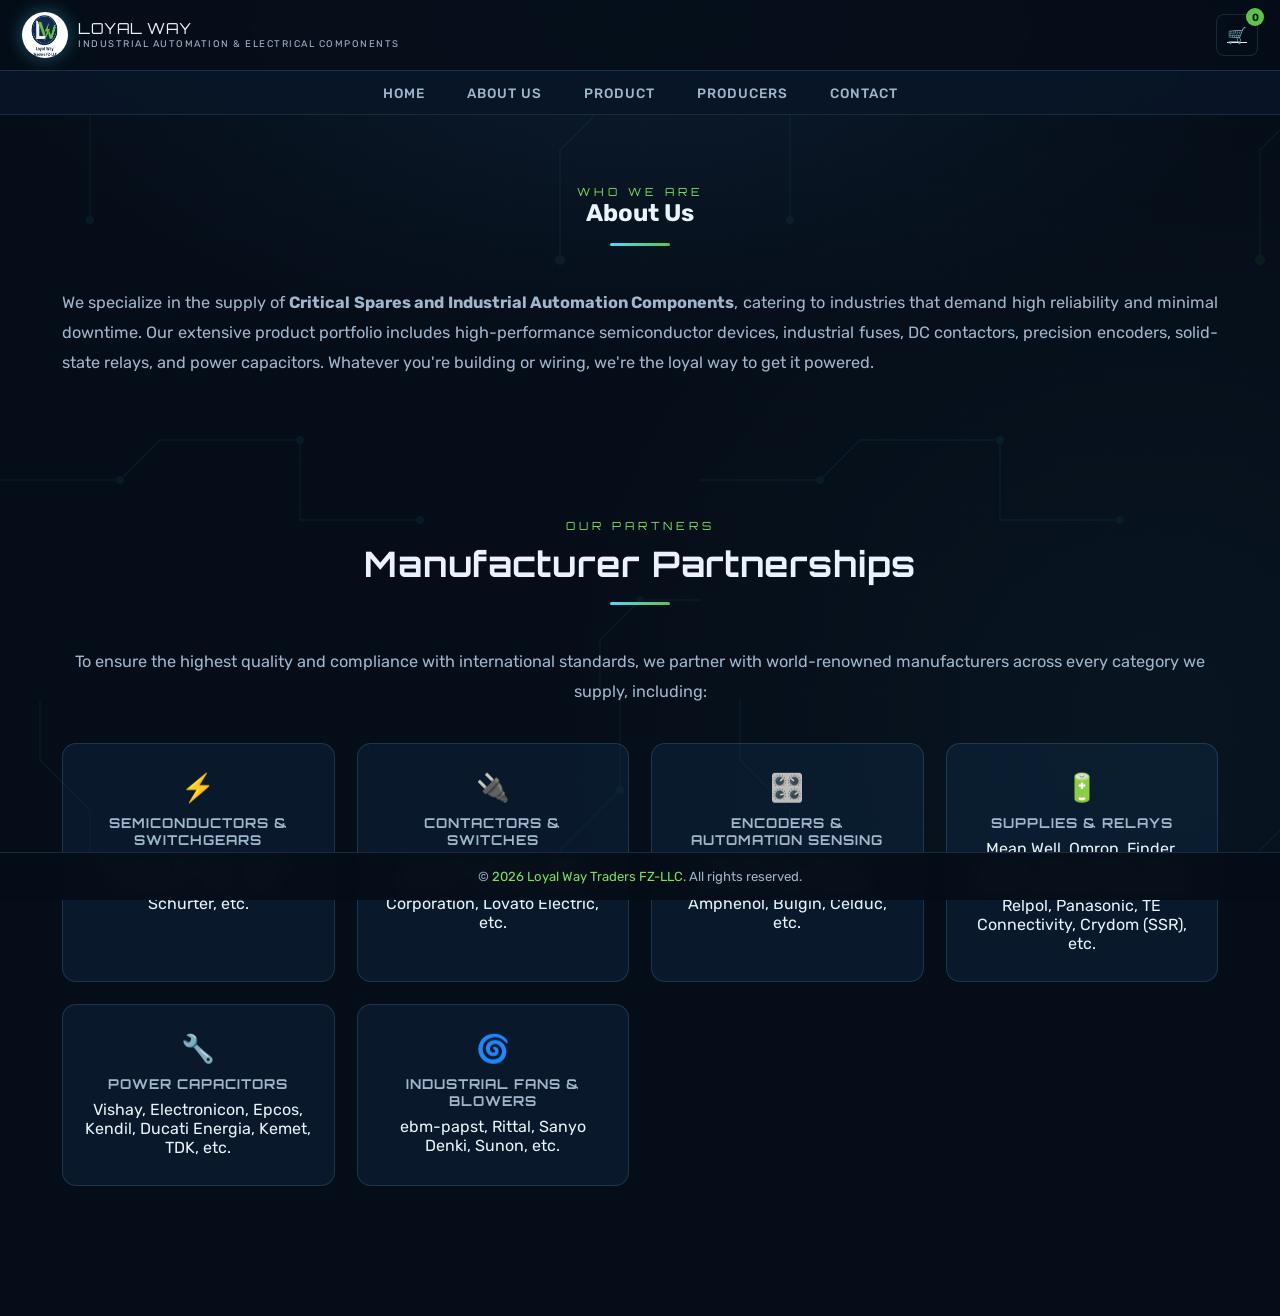
<file: about.html>
<!DOCTYPE html>
<html lang="en">
<head>
<meta charset="UTF-8">
<meta name="viewport" content="width=device-width, initial-scale=1.0">
<title>About Us | Loyal Way Traders — Industrial Automation Components</title>
<meta name="description" content="Learn about Loyal Way Traders FZ-LLC, a supplier of critical spares and industrial automation components, and see the world-renowned manufacturers we partner with.">
<link rel="canonical" href="https://www.yourdomain.com/about.html">

<meta property="og:title" content="About Us | Loyal Way Traders — Industrial Automation Components">
<meta property="og:description" content="Learn about Loyal Way Traders FZ-LLC, a supplier of critical spares and industrial automation components, and see the world-renowned manufacturers we partner with.">
<meta property="og:type" content="website">
<meta property="og:url" content="https://www.yourdomain.com/about.html">
<meta property="og:image" content="https://www.yourdomain.com/loyal_logo/logo.jpg">
<meta name="twitter:card" content="summary">
<meta name="twitter:title" content="About Us | Loyal Way Traders — Industrial Automation Components">
<meta name="twitter:description" content="Learn about Loyal Way Traders FZ-LLC, a supplier of critical spares and industrial automation components, and see the world-renowned manufacturers we partner with.">
<meta name="twitter:image" content="https://www.yourdomain.com/loyal_logo/logo.jpg">

<link rel="icon" href="loyal_logo/logo.jpg" type="image/jpeg">
<link rel="preconnect" href="https://fonts.googleapis.com">
<link href="https://fonts.googleapis.com/css2?family=Orbitron:wght@500;700;800&family=Rubik:wght@300;400;500&display=swap" rel="stylesheet">
<link rel="stylesheet" href="css/style.css">
<script type="application/ld+json">
{
  "@context": "https://schema.org",
  "@type": "Organization",
  "name": "Loyal Way Traders FZ-LLC",
  "url": "https://www.yourdomain.com/",
  "logo": "https://www.yourdomain.com/loyal_logo/logo.jpg",
  "description": "Supplier and distributor of industrial automation and electrical components: semiconductors, fuses, relays, sensors, power supplies and power capacitors.",
  "email": "info@loyal-way.com",
  "telephone": "+971547671531",
  "sameAs": []
}
</script>
<script type="application/ld+json">
{
  "@context": "https://schema.org",
  "@type": "BreadcrumbList",
  "itemListElement": [
    {"@type": "ListItem", "position": 1, "name": "Home", "item": "https://www.yourdomain.com/"},
    {"@type": "ListItem", "position": 2, "name": "About Us", "item": "https://www.yourdomain.com/about.html"}
  ]
}
</script>
</head>
<body>

<header>
  <div class="top-row">
    <button class="hamburger" id="hamburgerBtn" aria-label="Menu">
      <span></span><span></span><span></span>
    </button>
    <a class="brand" href="index.html">
      <img src="loyal_logo/logo.jpg" alt="Loyal Way Traders logo" width="46" height="46">
      <span class="brand-text">LOYAL WAY<small>Industrial Automation &amp; Electrical Components</small></span>
    </a>
    <a class="cart-btn" href="cart.html" id="cartBtn" aria-label="Cart">
      🛒<span class="cart-count" id="cartCount">0</span>
    </a>
  </div>

  <nav class="desktop-nav">
    <ul>
      <li><a href="index.html">Home</a></li>
      <li><a href="about.html" aria-current="page">About Us</a></li>
      <li><a href="products.html">Product</a></li>
      <li><a href="producers.html">Producers</a></li>
      <li><a href="contact.html">Contact</a></li>
    </ul>
  </nav>

  <div class="mobile-menu" id="mobileMenu">
    <ul>
      <li><a href="index.html">Home</a></li>
      <li><a href="about.html" aria-current="page">About Us</a></li>
      <li><a href="products.html">Product</a></li>
      <li><a href="producers.html">Producers</a></li>
      <li><a href="contact.html">Contact</a></li>
    </ul>
  </div>
</header>

<div class="main-content" id="mainContent">

  <div class="page active" id="page-about">
    <section class="circuit-bg">
      <div class="section-inner">
        <div class="section-head">
          <p class="eyebrow">Who We Are</p>
          <h1>About Us</h1>
          <div class="divider"></div>
        </div>
        <div class="about-box">
          <p>
            We specialize in the supply of <strong>Critical Spares and Industrial Automation Components</strong>, catering
            to industries that demand high reliability and minimal downtime. Our extensive product portfolio includes
            high-performance semiconductor devices, industrial fuses, DC contactors, precision encoders, solid-state relays,
            and power capacitors. Whatever you're building or wiring, we're the loyal way to get it powered.
          </p>
        </div>
      </div>
    </section>

    <section class="circuit-bg">
      <div class="section-inner">
        <div class="section-head">
          <p class="eyebrow">Our Partners</p>
          <h2>Manufacturer Partnerships</h2>
          <div class="divider"></div>
        </div>
        <div class="about-box" style="margin-bottom:36px;">
          <p style="text-align:center;">
            To ensure the highest quality and compliance with international standards, we partner with world-renowned
            manufacturers across every category we supply, including:
          </p>
        </div>
        <div class="contact-grid">
          <div class="contact-card">
            <div class="icon">⚡</div>
            <h4>Semiconductors &amp; Switchgears</h4>
            <span>Semikron Danfoss, Eaton-Bussmann, Siba, Eska, Schurter, etc.</span>
          </div>
          <div class="contact-card">
            <div class="icon">🔌</div>
            <h4>Contactors &amp; Switches</h4>
            <span>Schneider Electric, ABB, Siemens, Danfoss, Eaton Corporation, Lovato Electric, etc.</span>
          </div>
          <div class="contact-card">
            <div class="icon">🎛️</div>
            <h4>Encoders &amp; Automation Sensing</h4>
            <span>BEI, Baumer, Omron, Autonics, SICK, Balluff, Amphenol, Bulgin, Celduc, etc.</span>
          </div>
          <div class="contact-card">
            <div class="icon">🔋</div>
            <h4>Supplies &amp; Relays</h4>
            <span>Mean Well, Omron, Finder, Recom, TDK-Lambda, Traco Power, XP Power, Weidmuller, Relpol, Panasonic, TE Connectivity, Crydom (SSR), etc.</span>
          </div>
          <div class="contact-card">
            <div class="icon">🔧</div>
            <h4>Power Capacitors</h4>
            <span>Vishay, Electronicon, Epcos, Kendil, Ducati Energia, Kemet, TDK, etc.</span>
          </div>
          <div class="contact-card">
            <div class="icon">🌀</div>
            <h4>Industrial Fans &amp; Blowers</h4>
            <span>ebm-papst, Rittal, Sanyo Denki, Sunon, etc.</span>
          </div>
        </div>
      </div>
    </section>

    <footer>
      &copy; <span class="yearClone"></span> <span>Loyal Way Traders FZ-LLC</span>. All rights reserved.
    </footer>
  </div>

  <!-- PAGE: PRODUCTS (standalone, reached only via nav) -->

</div>

<script src="js/data.js"></script>
<script src="js/app.js"></script>
</body>
</html>
</file>
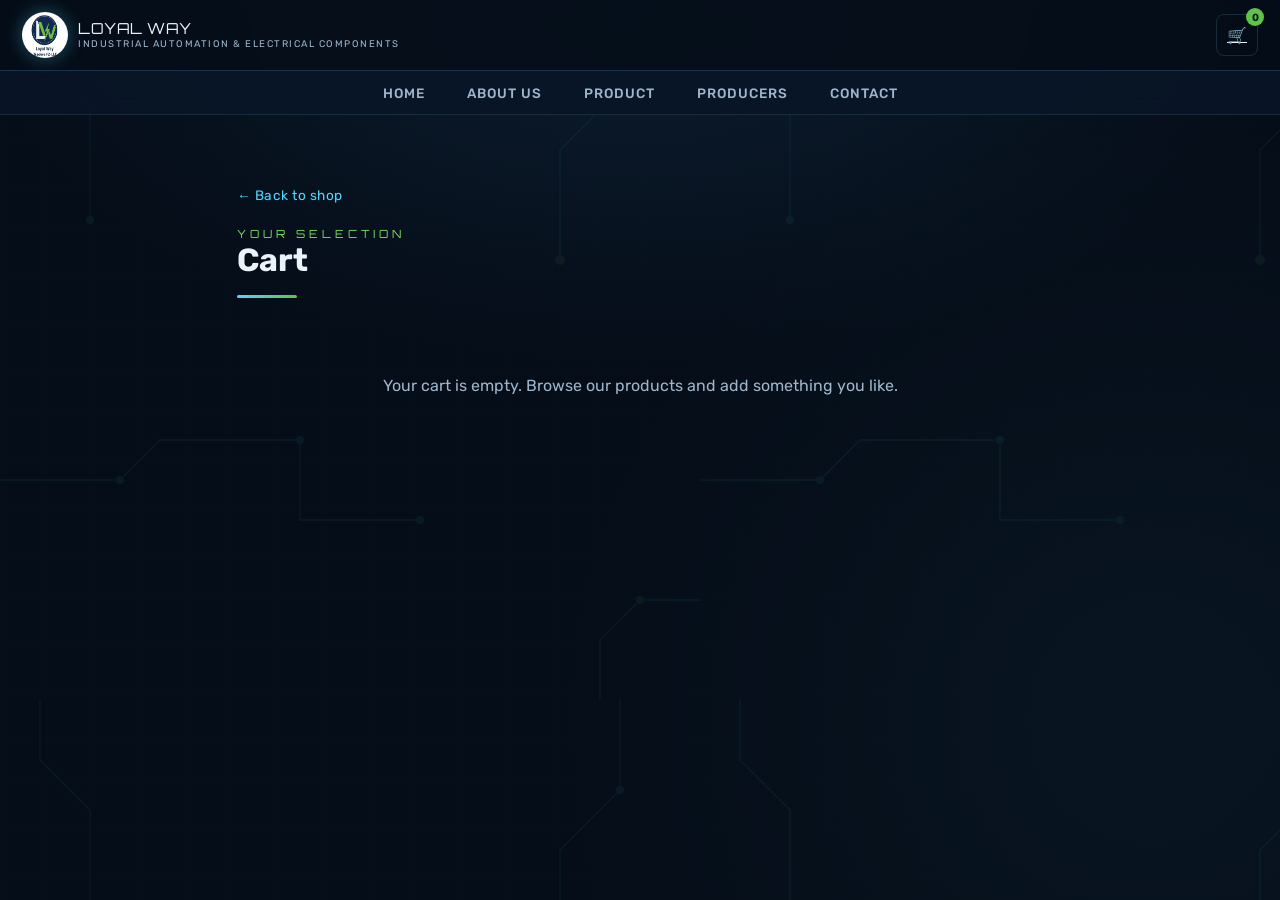
<file: cart.html>
<!DOCTYPE html>
<html lang="en">
<head>
<meta charset="UTF-8">
<meta name="viewport" content="width=device-width, initial-scale=1.0">
<title>Your Cart | Loyal Way Traders</title>
<meta name="description" content="Review the components you've selected and send an enquiry to Loyal Way Traders via WhatsApp.">
<link rel="canonical" href="https://www.yourdomain.com/cart.html">

<meta property="og:title" content="Your Cart | Loyal Way Traders">
<meta property="og:description" content="Review the components you've selected and send an enquiry to Loyal Way Traders via WhatsApp.">
<meta property="og:type" content="website">
<meta property="og:url" content="https://www.yourdomain.com/cart.html">
<meta property="og:image" content="https://www.yourdomain.com/loyal_logo/logo.jpg">
<meta name="twitter:card" content="summary">
<meta name="twitter:title" content="Your Cart | Loyal Way Traders">
<meta name="twitter:description" content="Review the components you've selected and send an enquiry to Loyal Way Traders via WhatsApp.">
<meta name="twitter:image" content="https://www.yourdomain.com/loyal_logo/logo.jpg">

<link rel="icon" href="loyal_logo/logo.jpg" type="image/jpeg">
<link rel="preconnect" href="https://fonts.googleapis.com">
<link href="https://fonts.googleapis.com/css2?family=Orbitron:wght@500;700;800&family=Rubik:wght@300;400;500&display=swap" rel="stylesheet">
<link rel="stylesheet" href="css/style.css">
<meta name="robots" content="noindex">
</head>
<body>

<header>
  <div class="top-row">
    <button class="hamburger" id="hamburgerBtn" aria-label="Menu">
      <span></span><span></span><span></span>
    </button>
    <a class="brand" href="index.html">
      <img src="loyal_logo/logo.jpg" alt="Loyal Way Traders logo" width="46" height="46">
      <span class="brand-text">LOYAL WAY<small>Industrial Automation &amp; Electrical Components</small></span>
    </a>
    <a class="cart-btn" href="cart.html" id="cartBtn" aria-label="Cart">
      🛒<span class="cart-count" id="cartCount">0</span>
    </a>
  </div>

  <nav class="desktop-nav">
    <ul>
      <li><a href="index.html">Home</a></li>
      <li><a href="about.html">About Us</a></li>
      <li><a href="products.html">Product</a></li>
      <li><a href="producers.html">Producers</a></li>
      <li><a href="contact.html">Contact</a></li>
    </ul>
  </nav>

  <div class="mobile-menu" id="mobileMenu">
    <ul>
      <li><a href="index.html">Home</a></li>
      <li><a href="about.html">About Us</a></li>
      <li><a href="products.html">Product</a></li>
      <li><a href="producers.html">Producers</a></li>
      <li><a href="contact.html">Contact</a></li>
    </ul>
  </div>
</header>

<div id="cart-page" class="circuit-bg visible">
  <div class="cart-wrap">
    <a class="back-link" href="index.html">&#8592; Back to shop</a>
    <div class="section-head" style="text-align:left;margin-bottom:28px;">
      <p class="eyebrow">Your Selection</p>
      <h1>Cart</h1>
      <div class="divider" style="margin:16px 0 0;"></div>
    </div>
    <div id="cartItems"></div>
  </div>
</div>


<script src="js/data.js"></script>
<script src="js/app.js"></script>
</body>
</html>
</file>
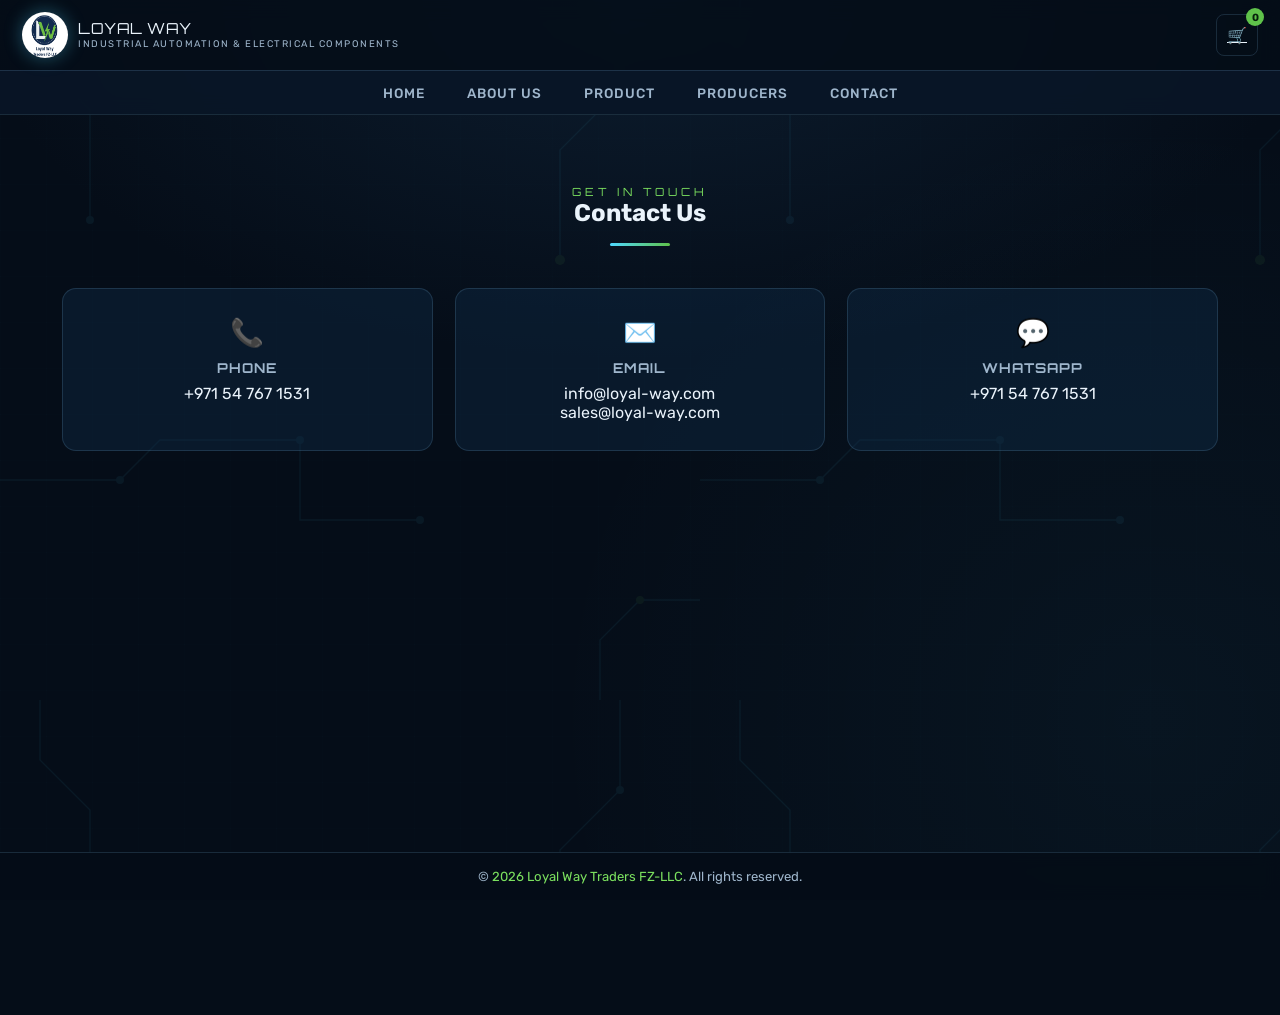
<file: contact.html>
<!DOCTYPE html>
<html lang="en">
<head>
<meta charset="UTF-8">
<meta name="viewport" content="width=device-width, initial-scale=1.0">
<title>Contact Us | Loyal Way Traders FZ-LLC</title>
<meta name="description" content="Get in touch with Loyal Way Traders FZ-LLC by phone, email or WhatsApp for industrial automation and electrical component enquiries.">
<link rel="canonical" href="https://www.yourdomain.com/contact.html">

<meta property="og:title" content="Contact Us | Loyal Way Traders FZ-LLC">
<meta property="og:description" content="Get in touch with Loyal Way Traders FZ-LLC by phone, email or WhatsApp for industrial automation and electrical component enquiries.">
<meta property="og:type" content="website">
<meta property="og:url" content="https://www.yourdomain.com/contact.html">
<meta property="og:image" content="https://www.yourdomain.com/loyal_logo/logo.jpg">
<meta name="twitter:card" content="summary">
<meta name="twitter:title" content="Contact Us | Loyal Way Traders FZ-LLC">
<meta name="twitter:description" content="Get in touch with Loyal Way Traders FZ-LLC by phone, email or WhatsApp for industrial automation and electrical component enquiries.">
<meta name="twitter:image" content="https://www.yourdomain.com/loyal_logo/logo.jpg">

<link rel="icon" href="loyal_logo/logo.jpg" type="image/jpeg">
<link rel="preconnect" href="https://fonts.googleapis.com">
<link href="https://fonts.googleapis.com/css2?family=Orbitron:wght@500;700;800&family=Rubik:wght@300;400;500&display=swap" rel="stylesheet">
<link rel="stylesheet" href="css/style.css">
<script type="application/ld+json">
{
  "@context": "https://schema.org",
  "@type": "Organization",
  "name": "Loyal Way Traders FZ-LLC",
  "url": "https://www.yourdomain.com/",
  "logo": "https://www.yourdomain.com/loyal_logo/logo.jpg",
  "description": "Supplier and distributor of industrial automation and electrical components: semiconductors, fuses, relays, sensors, power supplies and power capacitors.",
  "email": "info@loyal-way.com",
  "telephone": "+971547671531",
  "sameAs": []
}
</script>
<script type="application/ld+json">
{
  "@context": "https://schema.org",
  "@type": "BreadcrumbList",
  "itemListElement": [
    {"@type": "ListItem", "position": 1, "name": "Home", "item": "https://www.yourdomain.com/"},
    {"@type": "ListItem", "position": 2, "name": "Contact Us", "item": "https://www.yourdomain.com/contact.html"}
  ]
}
</script>
</head>
<body>

<header>
  <div class="top-row">
    <button class="hamburger" id="hamburgerBtn" aria-label="Menu">
      <span></span><span></span><span></span>
    </button>
    <a class="brand" href="index.html">
      <img src="loyal_logo/logo.jpg" alt="Loyal Way Traders logo" width="46" height="46">
      <span class="brand-text">LOYAL WAY<small>Industrial Automation &amp; Electrical Components</small></span>
    </a>
    <a class="cart-btn" href="cart.html" id="cartBtn" aria-label="Cart">
      🛒<span class="cart-count" id="cartCount">0</span>
    </a>
  </div>

  <nav class="desktop-nav">
    <ul>
      <li><a href="index.html">Home</a></li>
      <li><a href="about.html">About Us</a></li>
      <li><a href="products.html">Product</a></li>
      <li><a href="producers.html">Producers</a></li>
      <li><a href="contact.html" aria-current="page">Contact</a></li>
    </ul>
  </nav>

  <div class="mobile-menu" id="mobileMenu">
    <ul>
      <li><a href="index.html">Home</a></li>
      <li><a href="about.html">About Us</a></li>
      <li><a href="products.html">Product</a></li>
      <li><a href="producers.html">Producers</a></li>
      <li><a href="contact.html" aria-current="page">Contact</a></li>
    </ul>
  </div>
</header>

<div class="main-content" id="mainContent">

  <div class="page active" id="page-contact">
    <section class="circuit-bg">
      <div class="section-inner">
        <div class="section-head">
          <p class="eyebrow">Get In Touch</p>
          <h1>Contact Us</h1>
          <div class="divider"></div>
        </div>
        <div class="contact-grid">
          <div class="contact-card">
            <div class="icon">📞</div>
            <h4>Phone</h4>
            <a href="tel:+971547671531">+971 54 767 1531</a>
          </div>
          <div class="contact-card">
            <div class="icon">✉️</div>
            <h4>Email</h4>
            <a href="mailto:info@loyal-way.com">info@loyal-way.com</a>
            <a href="mailto:sales@loyal-way.com">sales@loyal-way.com</a>
          </div>
          <div class="contact-card">
            <div class="icon">💬</div>
            <h4>WhatsApp</h4>
            <a href="https://wa.me/971547671531" target="_blank">+971 54 767 1531</a>
          </div>
        </div>
      </div>
    </section>
    <footer>
      &copy; <span class="yearClone"></span> <span>Loyal Way Traders FZ-LLC</span>. All rights reserved.
    </footer>
  </div>

  <!-- PAGE: PRODUCERS (standalone, reached only via nav) -->

</div>

<script src="js/data.js"></script>
<script src="js/app.js"></script>
</body>
</html>
</file>
<file: css/style.css>
:root{
  --navy-deep:#050d18;
  --navy:#0a1c30;
  --navy-light:#123150;
  --cyan:#4fd8ff;
  --cyan-soft:rgba(79,216,255,.35);
  --green:#5fc24a;
  --green-bright:#7be05f;
  --ink:#eaf3fb;
  --ink-dim:#9fb6cc;
  --line:rgba(120,180,220,.18);
  --radius:14px;
  --font-display:'Orbitron', 'Segoe UI', sans-serif;
  --font-body:'Rubik', 'Segoe UI', sans-serif;
}
*{margin:0;padding:0;box-sizing:border-box;}
html{scroll-behavior:smooth;}
body{
  font-family:var(--font-body);
  background:
    radial-gradient(ellipse 1100px 600px at 50% 0%, rgba(20,45,70,.5), transparent 60%),
    radial-gradient(circle at 90% 80%, rgba(79,216,255,.04), transparent 45%),
    var(--navy-deep);
  background-attachment:fixed;
  color:var(--ink);
  overflow-x:hidden;
  position:relative;
}
body::before{
  content:"";
  position:fixed; inset:0; z-index:-1;
  background-image:
    linear-gradient(var(--line) 1px, transparent 1px),
    linear-gradient(90deg, var(--line) 1px, transparent 1px);
  background-size:46px 46px;
  opacity:.07;
}
body::after{
  content:"";
  position:fixed; inset:0; z-index:-1;
  background-image:url('data:image/svg+xml;utf8,<svg xmlns="http://www.w3.org/2000/svg" width="700" height="700" viewBox="0 0 700 700"><g fill="none" stroke="%234fd8ff" stroke-width="1.4"><path d="M0 480 L120 480 L160 440 L300 440 L300 520 L420 520"/><circle cx="120" cy="480" r="4" fill="%234fd8ff" stroke="none"/><circle cx="300" cy="440" r="4" fill="%234fd8ff" stroke="none"/><circle cx="420" cy="520" r="4" fill="%234fd8ff" stroke="none"/><path d="M620 0 L620 90 L560 150 L560 260"/><circle cx="620" cy="90" r="4" fill="%234fd8ff" stroke="none"/><circle cx="560" cy="260" r="5" fill="%237be05f" stroke="none"/><path d="M40 0 L40 60 L90 110 L90 220"/><circle cx="90" cy="220" r="4" fill="%234fd8ff" stroke="none"/><path d="M700 600 L640 600 L600 640 L600 700"/><circle cx="640" cy="600" r="4" fill="%237be05f" stroke="none"/></g></svg>');
  background-repeat:repeat;
  background-size:700px 700px;
  opacity:.06;
}

/* sections sit on the shared body background — no per-section bg / seams */
.circuit-bg{ position:relative; background:transparent; }

/* ===== Header / Navbar ===== */
header{
  position:sticky; top:0; z-index:1000;
  background:rgba(5,13,24,.85);
  backdrop-filter:blur(10px);
  border-bottom:1px solid var(--line);
}
.top-row{
  display:flex; align-items:center; justify-content:space-between;
  padding:12px 22px;
  max-width:1300px; margin:0 auto;
}
.hamburger{
  display:flex; flex-direction:column; justify-content:center; gap:5px;
  width:42px; height:42px; background:none; border:1px solid var(--line);
  border-radius:8px; cursor:pointer;
}
.hamburger span{
  width:20px; height:2px; background:var(--cyan); margin:0 auto; display:block;
  transition:.3s;
}
.hamburger.active span:nth-child(1){transform:translateY(7px) rotate(45deg);}
.hamburger.active span:nth-child(2){opacity:0;}
.hamburger.active span:nth-child(3){transform:translateY(-7px) rotate(-45deg);}

.brand{
  display:flex; align-items:center; gap:10px;
  text-decoration:none; color:var(--ink); cursor:pointer;
}
.brand img{
  width:46px; height:46px; border-radius:50%;
  box-shadow:0 0 18px var(--cyan-soft);
}
.brand-text{
  font-family:var(--font-display);
  font-size:.95rem; line-height:1.05;
  letter-spacing:.5px;
}
.brand-text small{
  display:block; font-family:var(--font-body); font-weight:400;
  font-size:.6rem; color:var(--ink-dim); letter-spacing:1.5px;
  text-transform:uppercase; margin-top:2px;
}

.cart-btn{
  position:relative;
  background:none; border:1px solid var(--line); color:var(--ink);
  width:42px; height:42px; border-radius:8px; cursor:pointer;
  display:flex; align-items:center; justify-content:center;
  transition:.25s;
}
.cart-btn:hover{border-color:var(--cyan); box-shadow:0 0 12px var(--cyan-soft);}
.cart-count{
  position:absolute; top:-7px; right:-7px;
  background:var(--green); color:#06210b; font-size:.65rem; font-weight:700;
  width:18px; height:18px; border-radius:50%;
  display:flex; align-items:center; justify-content:center;
}

/* Desktop nav row */
nav.desktop-nav{
  display:none;
  border-top:1px solid var(--line);
  background:rgba(10,28,48,.6);
}
nav.desktop-nav ul{
  list-style:none; display:flex; justify-content:center; gap:42px;
  max-width:1300px; margin:0 auto; padding:12px 22px;
}
nav.desktop-nav a{
  color:var(--ink-dim); text-decoration:none; font-size:.85rem;
  letter-spacing:1px; text-transform:uppercase; font-weight:500;
  position:relative; padding:4px 0; transition:.25s; cursor:pointer;
}
nav.desktop-nav a::after{
  content:""; position:absolute; left:0; bottom:-2px; width:0; height:2px;
  background:var(--cyan); transition:.25s;
}
nav.desktop-nav a:hover{color:var(--ink);}
nav.desktop-nav a:hover::after{width:100%;}

/* Mobile dropdown menu */
.mobile-menu{
  max-height:0; overflow:hidden; transition:max-height .35s ease;
  background:rgba(8,20,34,.97);
  border-top:1px solid var(--line);
}
.mobile-menu.open{max-height:300px;}
.mobile-menu ul{list-style:none;}
.mobile-menu a{
  display:block; padding:14px 24px; color:var(--ink);
  text-decoration:none; border-bottom:1px solid var(--line);
  font-size:.95rem; letter-spacing:.5px; cursor:pointer;
}
.mobile-menu a:active, .mobile-menu a:hover{color:var(--cyan); background:rgba(79,216,255,.05);}

@media(min-width:860px){
  .hamburger{display:none;}
  nav.desktop-nav{display:block;}
  .mobile-menu{display:none !important;}
}

/* ===== Hero / About ===== */
.hero{
  padding:90px 22px 70px;
  text-align:center;
  position:relative;
}
.hero h1{
  font-family:var(--font-display);
  font-size:clamp(2rem, 5vw, 3.4rem);
  letter-spacing:2px;
  background:linear-gradient(90deg, var(--cyan), var(--green-bright));
  -webkit-background-clip:text; background-clip:text; color:transparent;
  margin-bottom:14px;
}
.hero p.tag{
  color:var(--ink-dim); font-size:1rem; max-width:560px; margin:0 auto;
  letter-spacing:.5px;
}

section{position:relative; scroll-margin-top:115px;}
.section-inner{max-width:1200px; margin:0 auto; padding:70px 22px;}
.section-head{text-align:center; margin-bottom:42px;}
.eyebrow{
  font-family:var(--font-display); font-size:.7rem; letter-spacing:4px;
  color:var(--green-bright); text-transform:uppercase;
}
.section-head h2{
  font-family:var(--font-display); font-size:clamp(1.5rem,3vw,2.2rem);
  margin-top:8px; letter-spacing:1px;
}
.section-head .divider{
  width:60px; height:3px; margin:16px auto 0;
  background:linear-gradient(90deg, var(--cyan), var(--green));
  border-radius:3px;
}

#about .about-box{
  max-width:760px; margin:0 auto; text-align:center;
  background:rgba(18,49,80,.35);
  border:1px solid var(--line);
  border-radius:var(--radius);
  padding:36px 30px;
}
#about .about-box p, .about-box p{
  color:var(--ink-dim); line-height:1.85; font-size:1.02rem; text-align:justify;
}
#about .about-box strong{color:var(--cyan);}

/* ===== Carousel ===== */
.carousel{
  position:relative; max-width:1200px; margin:0 auto;
  width: 100%;
  border-radius:var(--radius); overflow:hidden;
  border:1px solid var(--line);
  box-shadow:0 20px 60px rgba(0,0,0,.45);
}
.carousel-track{display:flex; transition:transform .6s cubic-bezier(.65,0,.35,1);}
.slide{
  min-width:100%; position:relative; height:420px;
  aspect-ratio: 16/9;
  overflow: hidden;
  background:linear-gradient(135deg, rgba(18,49,80,.6) 0%, rgba(10,28,48,.8) 100%);
  display:flex; align-items:flex-end;
}
.slide img{
  width: 100%;
  height: 100%;
  object-fit: cover;
  display: block;
}
.slide::after{ display:none; }
.slide-text{
  position:absolute; left:0; right:0; bottom:0; z-index:2;
  padding:34px 40px;
}
.slide-text .eyebrow{display:block; margin-bottom:6px;}
.slide-text h3{
  font-family:var(--font-display); font-size:clamp(1.3rem,3vw,2rem);
  letter-spacing:1px; margin-bottom:8px;
}
.slide-text p{color:var(--ink-dim); max-width:480px;}
.carousel-btn{
  position:absolute; top:50%; transform:translateY(-50%); z-index:3;
  background:rgba(5,13,24,.6); border:1px solid var(--line); color:var(--ink);
  width:42px; height:42px; border-radius:50%; cursor:pointer; font-size:1.1rem;
  display:flex; align-items:center; justify-content:center;
  transition:.25s;
}
.carousel-btn:hover{background:var(--cyan); color:var(--navy-deep);}
.carousel-btn.prev{left:16px;} .carousel-btn.next{right:16px;}
.carousel-dots{
  position:absolute; bottom:14px; right:24px; z-index:3;
  display:flex; gap:8px;
}
.carousel-dots span{
  width:9px; height:9px; border-radius:50%; background:rgba(255,255,255,.35);
  cursor:pointer; transition:.25s;
}
.carousel-dots span.active{background:var(--cyan); box-shadow:0 0 8px var(--cyan);}

/* ===== Products ===== */
.products-grid{
  display:grid; grid-template-columns:repeat(auto-fit, minmax(250px,1fr));
  gap:26px;
}
.product-card{
  background:linear-gradient(160deg, rgba(18,49,80,.55), rgba(10,28,48,.55));
  border:1px solid var(--line); border-radius:var(--radius);
  overflow:hidden; display:flex; flex-direction:column;
  transition:transform .3s ease, box-shadow .3s ease, background .3s ease, border-color .3s ease;
}
.product-card:hover{
  transform:translateY(-6px);
  box-shadow:0 18px 40px rgba(95,194,74,.18), 0 0 24px rgba(123,224,95,.15);
  border-color:var(--green);
  background:linear-gradient(160deg, rgba(24,64,100,.65), rgba(14,38,62,.65));
}
.product-card:hover .price{ text-shadow:0 0 10px rgba(123,224,95,.6); }

.product-img{
  height:250px; position:relative; overflow:hidden;
}
.product-img img{
  width:100%; height:100%;
  object-fit:cover; object-position:center;
  display:block;
  transition:transform .4s ease;
  color:transparent; /* hides alt text */
}

.product-img img[data-error]{
  visibility:hidden; /* hides broken icon */
}
.product-card:hover .product-img img{
  transform:scale(1.04);
}
.product-body{padding:18px 20px 22px; display:flex; flex-direction:column; gap:8px; flex:1;}
.product-body h3{font-family:var(--font-display); font-size:1.02rem; letter-spacing:.5px;}
.product-body p{color:var(--ink-dim); font-size:.85rem; line-height:1.5; flex:1;}
.price-row{display:flex; align-items:center; margin-top:6px;}
.price-row .add-btn{width:100%; text-align:center;}
.add-btn{
  background:transparent; border:1px solid var(--cyan); color:var(--cyan);
  padding:9px 16px; border-radius:8px; font-size:.78rem; letter-spacing:.5px;
  cursor:pointer; transition:.25s; text-transform:uppercase; font-weight:600;
}
.add-btn:hover{background:var(--cyan); color:var(--navy-deep);}
.add-btn.added{background:var(--green); border-color:var(--green); color:#06210b;}

/* ===== Popular Producers ===== */
.producers-wrap{position:relative;}
.producers-scroll{
  display:flex; gap:20px; overflow-x:auto; scroll-behavior:smooth;
  padding:10px 54px 16px; scrollbar-width:none; -ms-overflow-style:none;
}
.producers-scroll::-webkit-scrollbar{display:none;}

.producer-card{
  flex:0 0 180px; height:110px;
  background:#ffffff;
  border:1px solid var(--line); border-radius:var(--radius);
  transition:.25s;
  display: flex;
  justify-content: center;
  align-items: center;
  padding: 15px;
  position:relative;
  z-index:1;
  isolation:isolate;
  -webkit-transform:translateZ(0);
  transform:translateZ(0);
  -webkit-backface-visibility:hidden;
  backface-visibility:hidden;
  overflow:hidden;
}
.producer-card img{
  width: 100%;
  height: 100%;
  object-fit: contain;
  display: block;
  background:#ffffff;
}
.producer-card:hover{border-color:var(--green); box-shadow:0 12px 28px rgba(95,194,74,.15);}

/* ===== Producers Page (categorized) ===== */
.producers-category{margin-bottom:38px;}
.producers-category:last-child{margin-bottom:0;}
.producers-category h3{
  font-family:var(--font-display); font-size:.95rem; letter-spacing:1.5px;
  color:var(--cyan); text-transform:uppercase; margin-bottom:16px;
  padding-bottom:8px; border-bottom:1px solid var(--line);
}
.producers-tile-grid{
  display:grid; grid-template-columns:repeat(auto-fit,minmax(150px,1fr));
  gap:16px;
}
.producer-tile{
  background:white; border:1px solid var(--line); border-radius:var(--radius);
  min-height:78px; padding:14px; display:flex; align-items:center; justify-content:center;
  text-align:center; transition:.25s;
}
.producer-tile:hover{border-color:var(--green); box-shadow:0 12px 28px rgba(95,194,74,.15); transform:translateY(-3px);}
.producer-tile span{color:var(--ink); font-size:.85rem; font-family:var(--font-display); letter-spacing:.4px;}
.producer-tile img{width:100%; height:44px; object-fit:contain; display:block;}

/* ===== Products Page Category Nav ===== */
.products-nav{
  display:flex; gap:12px; overflow-x:auto; -webkit-overflow-scrolling:touch;
  padding:4px 4px 12px; margin-bottom:28px; scrollbar-width:none;justify-content: space-between;
}
.products-nav::-webkit-scrollbar{display:none;}
.products-nav-btn{
  flex:0 0 auto; padding:10px 22px; border-radius:999px; border:1px solid var(--line);
  background:rgba(18,49,80,.35); color:var(--ink); font-family:var(--font-display);
  font-size:.78rem; letter-spacing:.6px; text-transform:uppercase; font-weight:600;
  cursor:pointer; transition:.25s; white-space:nowrap;
}
.products-nav-btn:hover{border-color:var(--cyan); color:var(--cyan);}
.products-nav-btn.active{background:var(--cyan); border-color:var(--cyan); color:#04202b;}
@media (max-width:600px){
  .products-nav{justify-content:flex-start;}
  .products-nav-btn{padding:9px 18px; font-size:.72rem;}
}

@media (max-width:860px){
  /* background-attachment:fixed is unreliable on mobile browsers and can
     cause repaint glitches (e.g. faint grid/circuit overlay bleeding into
     cards) during scroll. Use normal scroll attachment on smaller screens. */
  body{ background-attachment:scroll; }
  body::before, body::after{ position:absolute; }
}

/* ===== Contact ===== */
.contact-grid{
  display:grid; grid-template-columns:repeat(auto-fit,minmax(220px,1fr));
  gap:22px;
}
.contact-card{
  background:rgba(18,49,80,.35); border:1px solid var(--line);
  border-radius:var(--radius); padding:28px 22px; text-align:center;
  transition:.25s;
}
.contact-card a{
  display: block;
}
.contact-card:hover{
  border-color:var(--green); transform:translateY(-4px);
  box-shadow:0 18px 40px rgba(95,194,74,.18), 0 0 24px rgba(123,224,95,.15);
}
.contact-card .icon{font-size:1.7rem; margin-bottom:10px;}
.contact-card h4{font-family:var(--font-display); font-size:.85rem; letter-spacing:1px; text-transform:uppercase; color:var(--ink-dim); margin-bottom:8px;}
.contact-card a, .contact-card span{color:var(--ink); font-size:1rem; text-decoration:none;}
.contact-card a:hover{color:var(--cyan);}

/* ===== Footer ===== */
footer{
  background:transparent; border-top:1px solid var(--line);
  text-align:center; padding:26px 22px; color:var(--ink-dim); font-size:.82rem;
}
footer span{color:var(--green-bright);}

/* ===== Cart Page ===== */
#cart-page{display:none;}
.page{display:none;}
.page.active{
  display:block;
  min-height:100vh;
  position:relative;
  padding-bottom:60px; /* reserve space for fixed footer */
}
.page.active > footer{
  position:fixed;
  bottom:0; left:0; right:0;
  z-index:999;
  background:rgba(5,13,24,.95);
  backdrop-filter:blur(8px);
  border-top:1px solid var(--line);
  padding:16px 22px;
  text-align:center;
  color:var(--ink-dim);
  font-size:.82rem;
}
/* Home page footer stays in normal flow (lots of content) */
#page-home > footer{
  position:static;
  background:transparent;
  backdrop-filter:none;
}
#cart-page.visible{display:block;}
.main-content.hidden{display:none;}
.cart-wrap{max-width:850px; margin:0 auto; padding:70px 22px;}
.cart-item{
  display:flex; align-items:center; gap:18px;
  background:rgba(18,49,80,.35); border:1px solid var(--line);
  border-radius:var(--radius); padding:16px 18px; margin-bottom:16px;
}
.cart-item .cart-item-img{width:74px; height:74px; border-radius:10px; flex-shrink:0; object-fit:cover; object-position:center; background:rgba(255,255,255,.03); border:1px solid var(--line);}
.cart-item .info{flex:1;}
.cart-item .info h4{font-family:var(--font-display); font-size:.95rem;}
.cart-item .info p{color:var(--ink-dim); font-size:.82rem; margin-top:4px;}
.cart-item .price-tag{color:var(--green-bright); font-family:var(--font-display); font-size:.95rem;}
.remove-btn{
  background:none; border:1px solid rgba(255,100,100,.4); color:#ff8a8a;
  width:32px; height:32px; border-radius:8px; cursor:pointer; font-size:.9rem;
  transition:.25s;
}
.remove-btn:hover{background:rgba(255,100,100,.15);}
.cart-total{
  display:flex; justify-content:space-between; align-items:center;
  margin-top:24px; padding-top:18px; border-top:1px solid var(--line);
  font-family:var(--font-display); font-size:1.2rem;
}
.empty-cart{text-align:center; color:var(--ink-dim); padding:50px 0;}
.back-link{
  display:inline-block; margin-bottom:24px; color:var(--cyan); text-decoration:none;
  font-size:.85rem; letter-spacing:.5px; cursor:pointer;
}
.enquire-btn{
  margin-top:22px; width:100%; padding:14px; border:none; border-radius:10px;
  background:#25D366;
  color:#06210b; font-family:var(--font-display); font-size:.9rem; letter-spacing:1px;
  cursor:pointer; text-transform:uppercase;
  display:flex; align-items:center; justify-content:center; gap:10px;
  transition:.25s;
}
.enquire-btn:hover{background:#20bd5a; box-shadow:0 0 18px rgba(37,211,102,.45);}
.enquire-btn svg{width:20px; height:20px; flex-shrink:0;}
</file>
